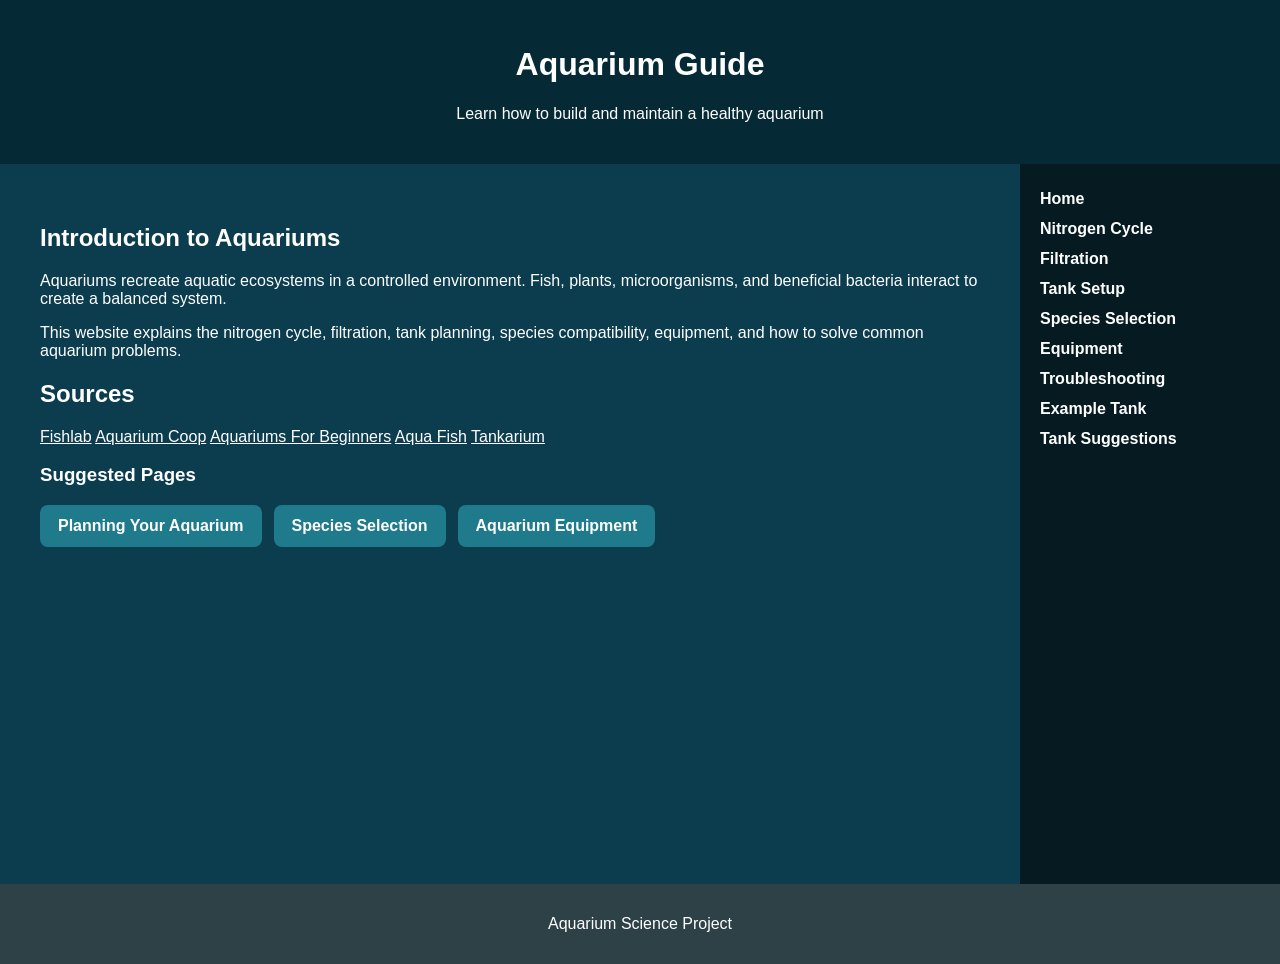
<file: index.html>
<!DOCTYPE html>
<html lang="en">
<head>
<meta charset="UTF-8">
<title>Aquarium Guide</title>
<link rel="stylesheet" href="style.css">
</head>

<body>

<header>
<h1>Aquarium Guide</h1>
<p>Learn how to build and maintain a healthy aquarium</p>
</header>

<div class="container">

<main>

<h2>Introduction to Aquariums</h2>

<p>
Aquariums recreate aquatic ecosystems in a controlled environment.
Fish, plants, microorganisms, and beneficial bacteria interact to
create a balanced system.
</p>

<p>
This website explains the nitrogen cycle, filtration,
tank planning, species compatibility, equipment,
and how to solve common aquarium problems.
</p>

<h2>Sources</h2>
  <div class="Link">
  <a href="https://fishlab.com/nitrogen-cycle/">Fishlab</a>
  <a href="https://www.aquariumcoop.com/blogs/aquarium/nitrogen-cycle">Aquarium Coop</a>
  <a href="https://aquariumsforbeginners.com/pages/aquarium-cycling-too">Aquariums For Beginners</a>
  <a href="https://en.aqua-fish.net/articles/aquarium-bacteria-discussion">Aqua Fish</a>
  <a href="https://www.tankarium.com/nitrogen-cycle/">Tankarium</a>
  </div>


<h3>Suggested Pages</h3>

<div class="suggested-pages">
<a href="tank-setup.html">Planning Your Aquarium</a>
<a href="species.html">Species Selection</a>
<a href="equipment.html">Aquarium Equipment</a>
</div>

</main>

<nav>
<a href="index.html">Home</a>
<a href="nitrogen-cycle.html">Nitrogen Cycle</a>
<a href="filtration.html">Filtration</a>
<a href="tank-setup.html">Tank Setup</a>
<a href="species.html">Species Selection</a>
<a href="equipment.html">Equipment</a>
<a href="problems.html">Troubleshooting</a>
<a href="example-tank.html">Example Tank</a>
<a href="tank-suggestions.html">Tank Suggestions</a>
</nav>

</div>

<footer>
<p>Aquarium Science Project</p>
</footer>

</body>
</html>
</file>
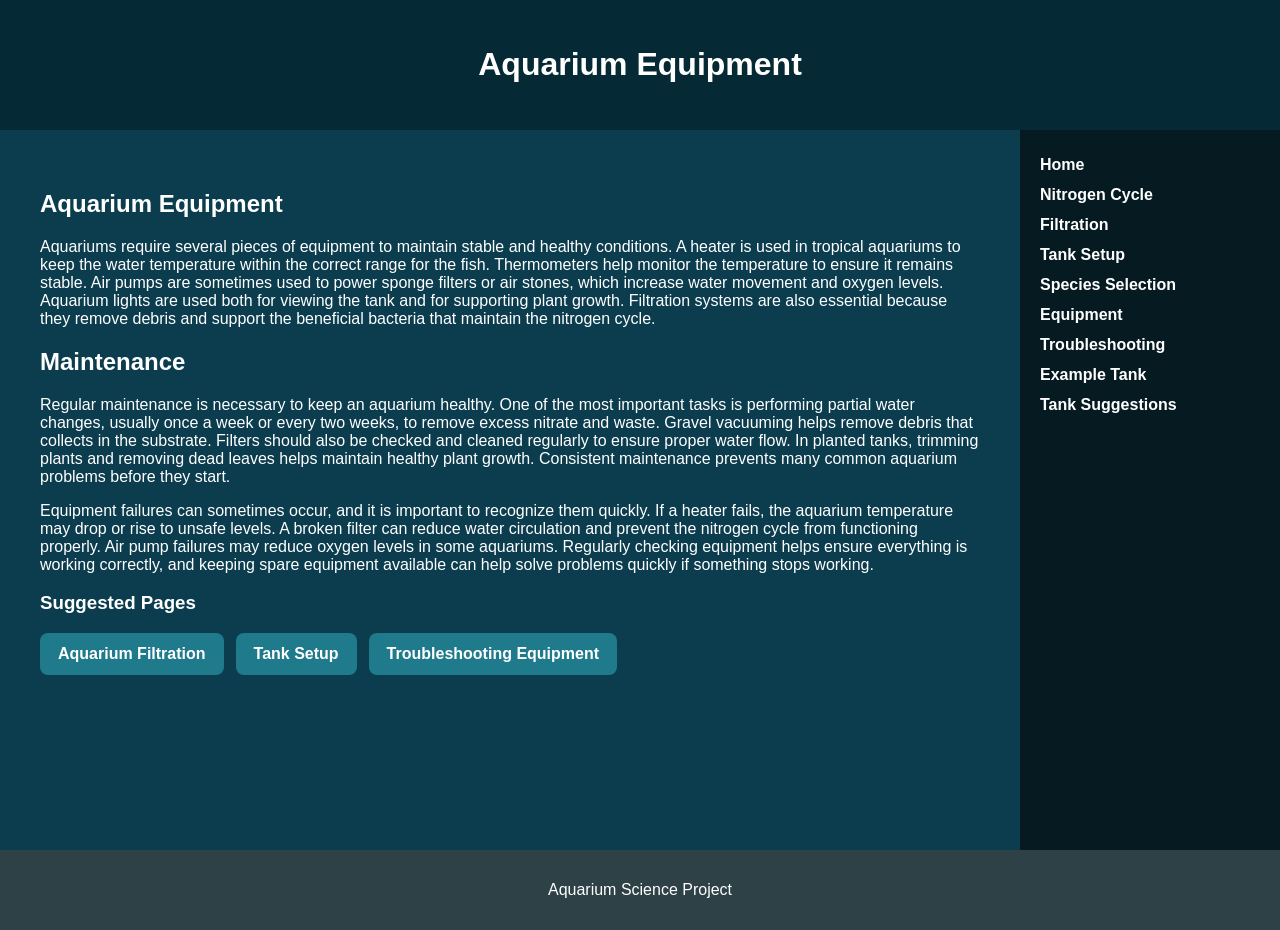
<file: equipment.html>
<!DOCTYPE html>
<html lang="en">
<head>
<meta charset="UTF-8">
<title>Aquarium Equipment</title>
<link rel="stylesheet" href="style.css">
</head>

<body>

<header>
<h1>Aquarium Equipment</h1>
</header>

<div class="container">

<main>

<h2>Aquarium Equipment</h2>

<p>Aquariums require several pieces of equipment to maintain stable and healthy conditions. A heater is used in tropical aquariums to keep the water temperature within the correct range for the fish. Thermometers help monitor the temperature to ensure it remains stable. Air pumps are sometimes used to power sponge filters or air stones, which increase water movement and oxygen levels. Aquarium lights are used both for viewing the tank and for supporting plant growth. Filtration systems are also essential because they remove debris and support the beneficial bacteria that maintain the nitrogen cycle.</p>

<h2>Maintenance</h2>

<p>Regular maintenance is necessary to keep an aquarium healthy. One of the most important tasks is performing partial water changes, usually once a week or every two weeks, to remove excess nitrate and waste. Gravel vacuuming helps remove debris that collects in the substrate. Filters should also be checked and cleaned regularly to ensure proper water flow. In planted tanks, trimming plants and removing dead leaves helps maintain healthy plant growth. Consistent maintenance prevents many common aquarium problems before they start.</p>
<p>Equipment failures can sometimes occur, and it is important to recognize them quickly. If a heater fails, the aquarium temperature may drop or rise to unsafe levels. A broken filter can reduce water circulation and prevent the nitrogen cycle from functioning properly. Air pump failures may reduce oxygen levels in some aquariums. Regularly checking equipment helps ensure everything is working correctly, and keeping spare equipment available can help solve problems quickly if something stops working.</p>

<h3>Suggested Pages</h3>

<div class="suggested-pages">
<a href="filtration.html">Aquarium Filtration</a>
<a href="tank-setup.html">Tank Setup</a>
<a href="problems.html">Troubleshooting Equipment</a>
</div>

</main>

<nav>
<a href="index.html">Home</a>
<a href="nitrogen-cycle.html">Nitrogen Cycle</a>
<a href="filtration.html">Filtration</a>
<a href="tank-setup.html">Tank Setup</a>
<a href="species.html">Species Selection</a>
<a href="equipment.html">Equipment</a>
<a href="problems.html">Troubleshooting</a>
<a href="example-tank.html">Example Tank</a>
<a href="tank-suggestions.html">Tank Suggestions</a>
</nav>

</div>

<footer>
<p>Aquarium Science Project</p>
</footer>

</body>
</html>
</file>
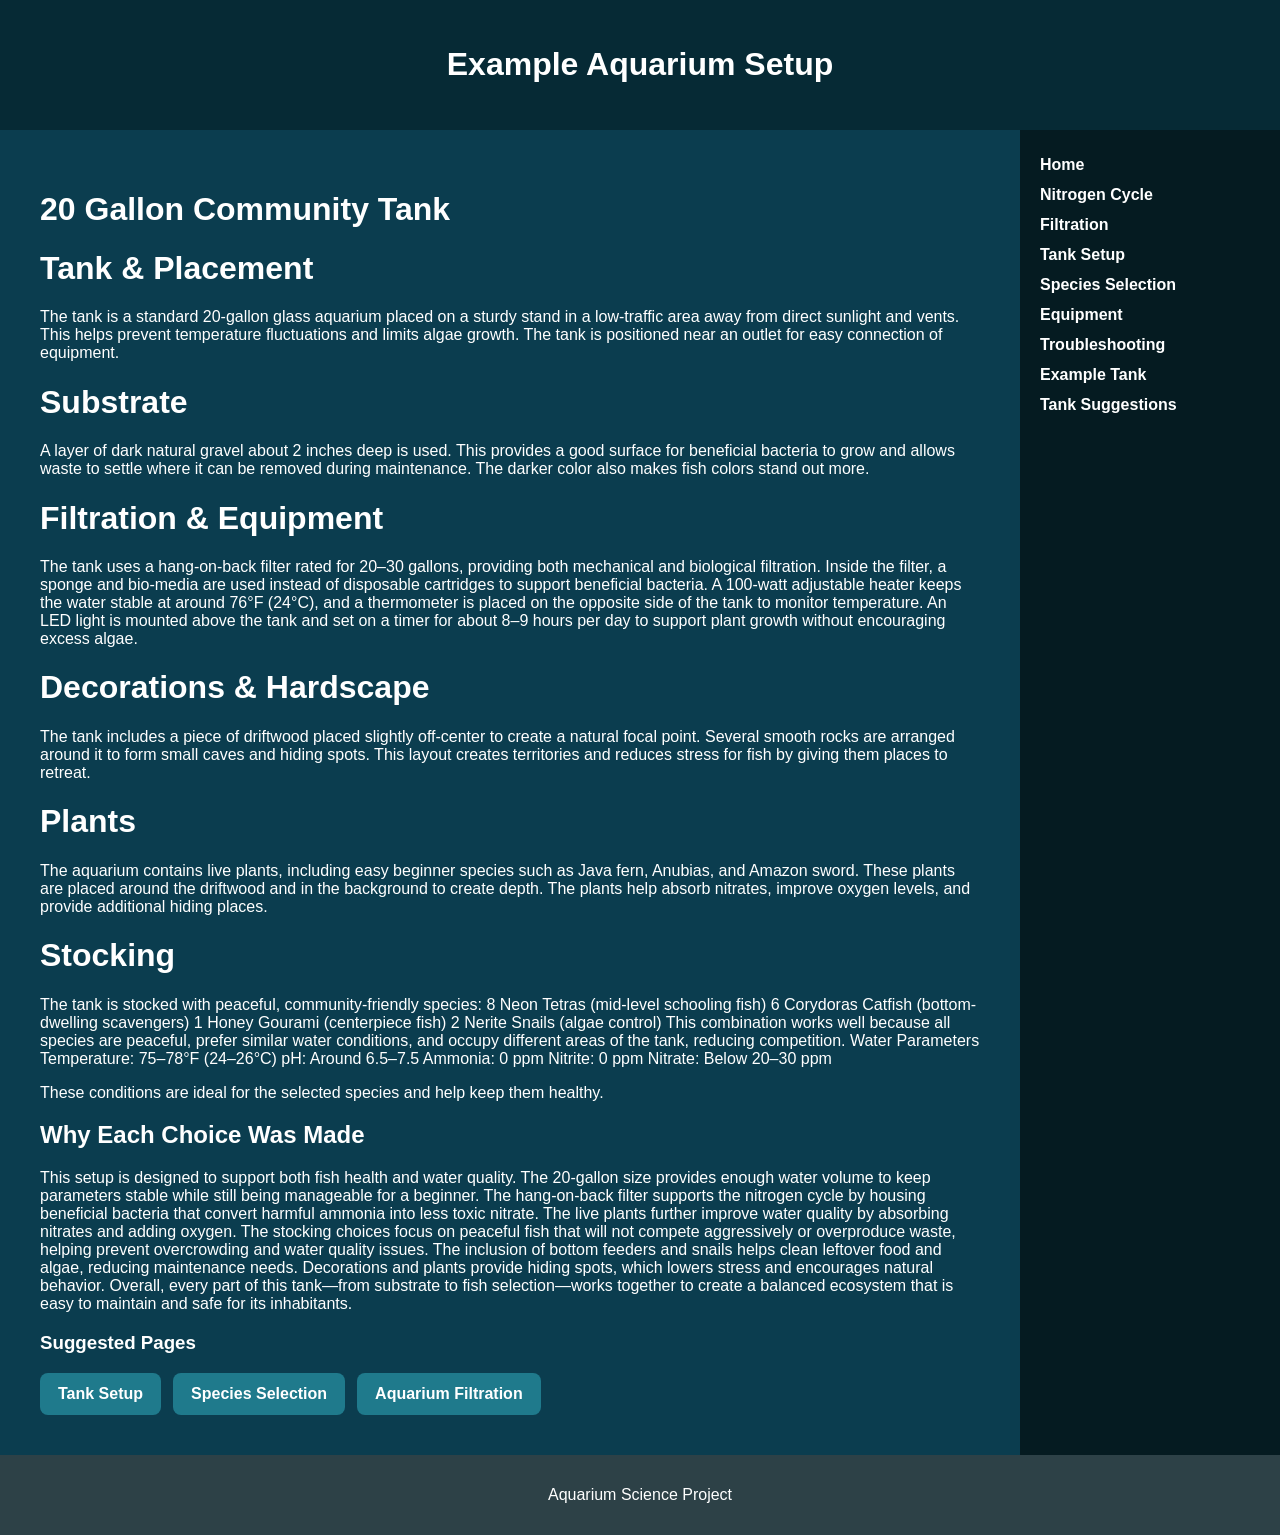
<file: example-tank.html>
<!DOCTYPE html>
<html lang="en">
<head>
<meta charset="UTF-8">
<title>Example Tank</title>
<link rel="stylesheet" href="style.css">
</head>

<body>

<header>
<h1>Example Aquarium Setup</h1>
</header>

<div class="container">

<main>

<h1>20 Gallon Community Tank</h1>

<h1>Tank & Placement</h1>
<p>The tank is a standard 20-gallon glass aquarium placed on a sturdy stand in a low-traffic area away from direct sunlight and vents. This helps prevent temperature fluctuations and limits algae growth. The tank is positioned near an outlet for easy connection of equipment.</p>

<h1>Substrate</h1>
<p>A layer of dark natural gravel about 2 inches deep is used. This provides a good surface for beneficial bacteria to grow and allows waste to settle where it can be removed during maintenance. The darker color also makes fish colors stand out more.</p>

<h1>Filtration & Equipment</h1>
<p>The tank uses a hang-on-back filter rated for 20–30 gallons, providing both mechanical and biological filtration. Inside the filter, a sponge and bio-media are used instead of disposable cartridges to support beneficial bacteria. A 100-watt adjustable heater keeps the water stable at around 76°F (24°C), and a thermometer is placed on the opposite side of the tank to monitor temperature. An LED light is mounted above the tank and set on a timer for about 8–9 hours per day to support plant growth without encouraging excess algae.</p>

<h1>Decorations & Hardscape</h1>
<p>The tank includes a piece of driftwood placed slightly off-center to create a natural focal point. Several smooth rocks are arranged around it to form small caves and hiding spots. This layout creates territories and reduces stress for fish by giving them places to retreat.</p>

<h1>Plants</h1>
<p>The aquarium contains live plants, including easy beginner species such as Java fern, Anubias, and Amazon sword. These plants are placed around the driftwood and in the background to create depth. The plants help absorb nitrates, improve oxygen levels, and provide additional hiding places.</p>

<h1>Stocking</h1>
<p>The tank is stocked with peaceful, community-friendly species:

8 Neon Tetras (mid-level schooling fish)

6 Corydoras Catfish (bottom-dwelling scavengers)

1 Honey Gourami (centerpiece fish)

2 Nerite Snails (algae control)

This combination works well because all species are peaceful, prefer similar water conditions, and occupy different areas of the tank, reducing competition.

Water Parameters

Temperature: 75–78°F (24–26°C)

pH: Around 6.5–7.5

Ammonia: 0 ppm

Nitrite: 0 ppm

Nitrate: Below 20–30 ppm</p>

<p>These conditions are ideal for the selected species and help keep them healthy.</p>

<h2>Why Each Choice Was Made</h2>

<p>This setup is designed to support both fish health and water quality. The 20-gallon size provides enough water volume to keep parameters stable while still being manageable for a beginner. The hang-on-back filter supports the nitrogen cycle by housing beneficial bacteria that convert harmful ammonia into less toxic nitrate. The live plants further improve water quality by absorbing nitrates and adding oxygen.

The stocking choices focus on peaceful fish that will not compete aggressively or overproduce waste, helping prevent overcrowding and water quality issues. The inclusion of bottom feeders and snails helps clean leftover food and algae, reducing maintenance needs. Decorations and plants provide hiding spots, which lowers stress and encourages natural behavior.

Overall, every part of this tank—from substrate to fish selection—works together to create a balanced ecosystem that is easy to maintain and safe for its inhabitants.</p>

<h3>Suggested Pages</h3>

<div class="suggested-pages">
<a href="tank-setup.html">Tank Setup</a>
<a href="species.html">Species Selection</a>
<a href="filtration.html">Aquarium Filtration</a>
</div>

</main>

<nav>
<a href="index.html">Home</a>
<a href="nitrogen-cycle.html">Nitrogen Cycle</a>
<a href="filtration.html">Filtration</a>
<a href="tank-setup.html">Tank Setup</a>
<a href="species.html">Species Selection</a>
<a href="equipment.html">Equipment</a>
<a href="problems.html">Troubleshooting</a>
<a href="example-tank.html">Example Tank</a>
<a href="tank-suggestions.html">Tank Suggestions</a>
</nav>

</div>

<footer>
<p>Aquarium Science Project</p>
</footer>

</body>
</html>
</file>
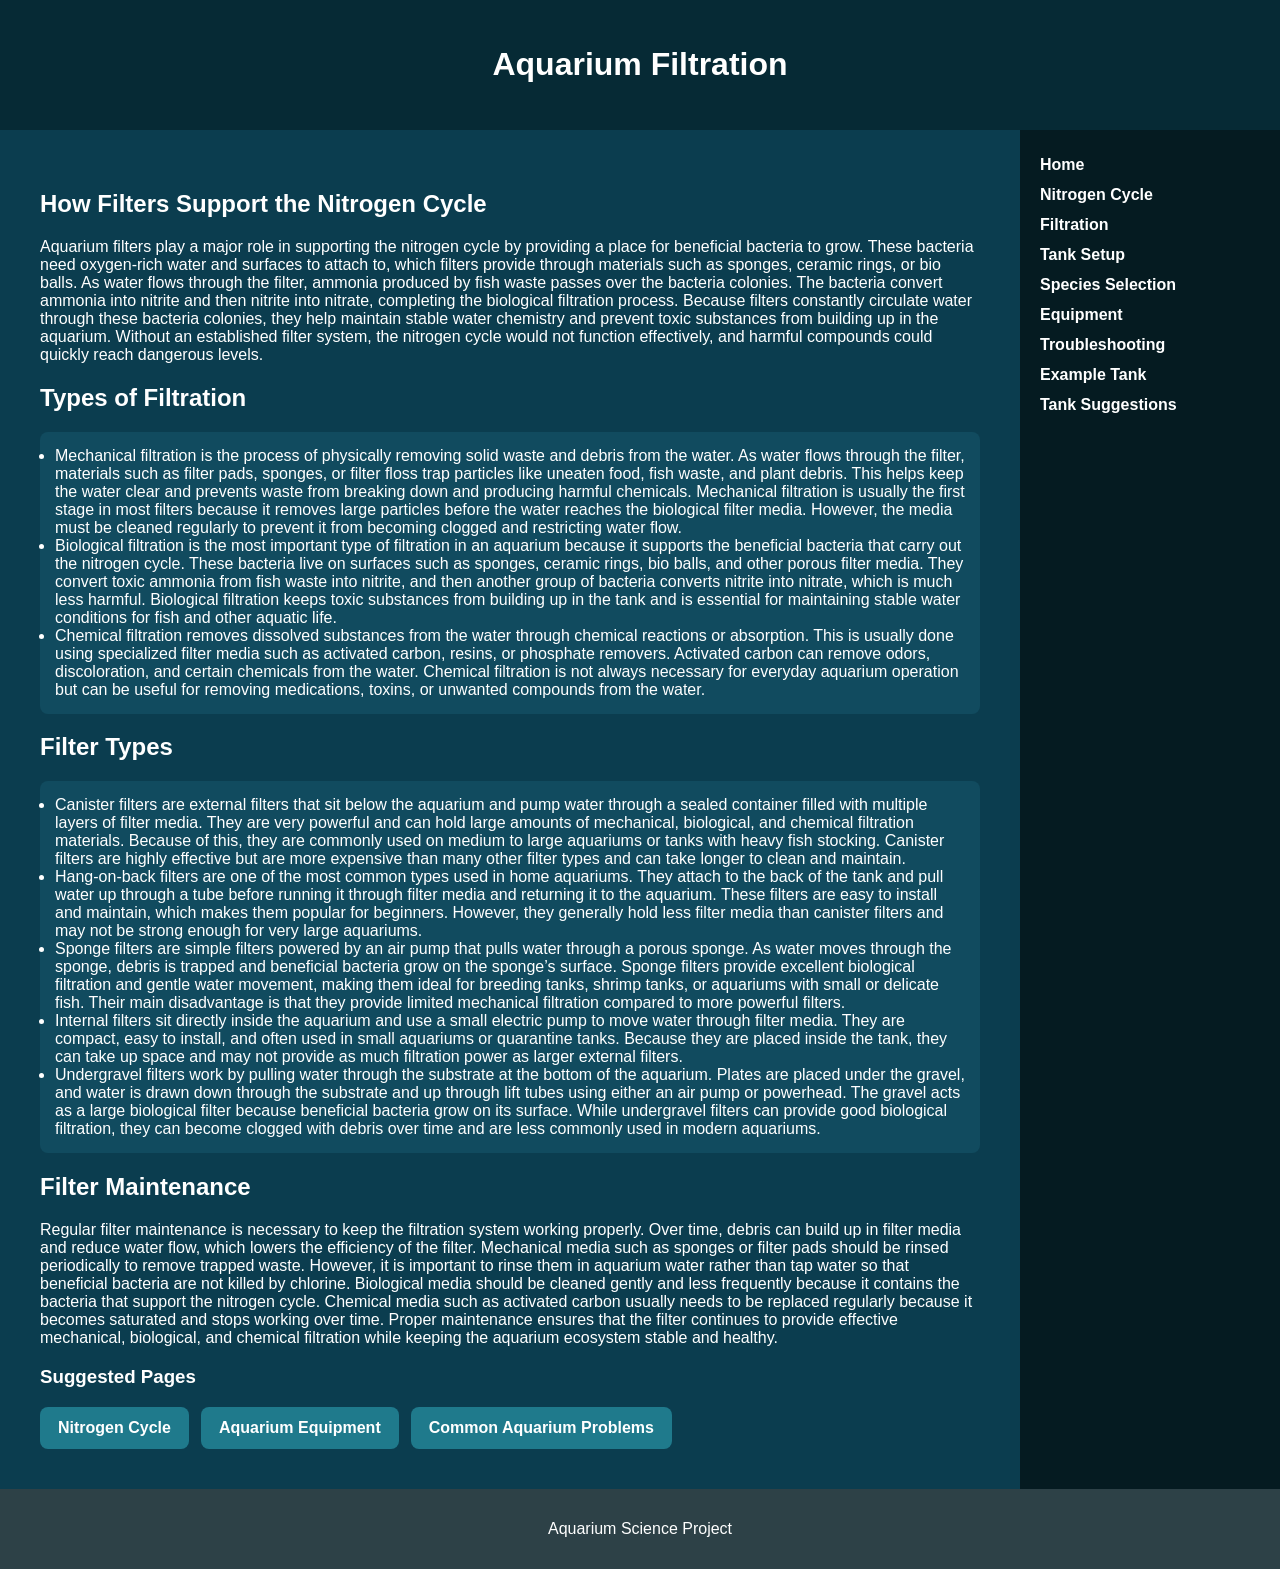
<file: filtration.html>
<!DOCTYPE html>
<html lang="en">
<head>
<meta charset="UTF-8">
<title>Aquarium Filtration</title>
<link rel="stylesheet" href="style.css">
</head>

<body>

<header>
<h1>Aquarium Filtration</h1>
</header>

<div class="container">

<main>

<h2>How Filters Support the Nitrogen Cycle</h2>

<p>Aquarium filters play a major role in supporting the nitrogen cycle by providing a place for beneficial bacteria to grow. These bacteria need oxygen-rich water and surfaces to attach to, which filters provide through materials such as sponges, ceramic rings, or bio balls. As water flows through the filter, ammonia produced by fish waste passes over the bacteria colonies. The bacteria convert ammonia into nitrite and then nitrite into nitrate, completing the biological filtration process. Because filters constantly circulate water through these bacteria colonies, they help maintain stable water chemistry and prevent toxic substances from building up in the aquarium. Without an established filter system, the nitrogen cycle would not function effectively, and harmful compounds could quickly reach dangerous levels.</p>

<h2>Types of Filtration</h2>

<ul>
<li>Mechanical filtration is the process of physically removing solid waste and debris from the water. As water flows through the filter, materials such as filter pads, sponges, or filter floss trap particles like uneaten food, fish waste, and plant debris. This helps keep the water clear and prevents waste from breaking down and producing harmful chemicals. Mechanical filtration is usually the first stage in most filters because it removes large particles before the water reaches the biological filter media. However, the media must be cleaned regularly to prevent it from becoming clogged and restricting water flow.</li>
<li>Biological filtration is the most important type of filtration in an aquarium because it supports the beneficial bacteria that carry out the nitrogen cycle. These bacteria live on surfaces such as sponges, ceramic rings, bio balls, and other porous filter media. They convert toxic ammonia from fish waste into nitrite, and then another group of bacteria converts nitrite into nitrate, which is much less harmful. Biological filtration keeps toxic substances from building up in the tank and is essential for maintaining stable water conditions for fish and other aquatic life.</li>
<li>Chemical filtration removes dissolved substances from the water through chemical reactions or absorption. This is usually done using specialized filter media such as activated carbon, resins, or phosphate removers. Activated carbon can remove odors, discoloration, and certain chemicals from the water. Chemical filtration is not always necessary for everyday aquarium operation but can be useful for removing medications, toxins, or unwanted compounds from the water.</li>
</ul>

<h2>Filter Types</h2>

<ul>
<li>Canister filters are external filters that sit below the aquarium and pump water through a sealed container filled with multiple layers of filter media. They are very powerful and can hold large amounts of mechanical, biological, and chemical filtration materials. Because of this, they are commonly used on medium to large aquariums or tanks with heavy fish stocking. Canister filters are highly effective but are more expensive than many other filter types and can take longer to clean and maintain.</li>
<li>Hang-on-back filters are one of the most common types used in home aquariums. They attach to the back of the tank and pull water up through a tube before running it through filter media and returning it to the aquarium. These filters are easy to install and maintain, which makes them popular for beginners. However, they generally hold less filter media than canister filters and may not be strong enough for very large aquariums.</li>
<li>Sponge filters are simple filters powered by an air pump that pulls water through a porous sponge. As water moves through the sponge, debris is trapped and beneficial bacteria grow on the sponge’s surface. Sponge filters provide excellent biological filtration and gentle water movement, making them ideal for breeding tanks, shrimp tanks, or aquariums with small or delicate fish. Their main disadvantage is that they provide limited mechanical filtration compared to more powerful filters.</li>
<li>Internal filters sit directly inside the aquarium and use a small electric pump to move water through filter media. They are compact, easy to install, and often used in small aquariums or quarantine tanks. Because they are placed inside the tank, they can take up space and may not provide as much filtration power as larger external filters.</li>
<li>Undergravel filters work by pulling water through the substrate at the bottom of the aquarium. Plates are placed under the gravel, and water is drawn down through the substrate and up through lift tubes using either an air pump or powerhead. The gravel acts as a large biological filter because beneficial bacteria grow on its surface. While undergravel filters can provide good biological filtration, they can become clogged with debris over time and are less commonly used in modern aquariums.</li>
</ul>

<h2>Filter Maintenance</h2>

<p>
Regular filter maintenance is necessary to keep the filtration system working properly. Over time, debris can build up in filter media and reduce water flow, which lowers the efficiency of the filter. Mechanical media such as sponges or filter pads should be rinsed periodically to remove trapped waste. However, it is important to rinse them in aquarium water rather than tap water so that beneficial bacteria are not killed by chlorine. Biological media should be cleaned gently and less frequently because it contains the bacteria that support the nitrogen cycle. Chemical media such as activated carbon usually needs to be replaced regularly because it becomes saturated and stops working over time. Proper maintenance ensures that the filter continues to provide effective mechanical, biological, and chemical filtration while keeping the aquarium ecosystem stable and healthy.
</p>

<h3>Suggested Pages</h3>

<div class="suggested-pages">
<a href="nitrogen-cycle.html">Nitrogen Cycle</a>
<a href="equipment.html">Aquarium Equipment</a>
<a href="problems.html">Common Aquarium Problems</a>
</div>

</main>

<nav>
<a href="index.html">Home</a>
<a href="nitrogen-cycle.html">Nitrogen Cycle</a>
<a href="filtration.html">Filtration</a>
<a href="tank-setup.html">Tank Setup</a>
<a href="species.html">Species Selection</a>
<a href="equipment.html">Equipment</a>
<a href="problems.html">Troubleshooting</a>
<a href="example-tank.html">Example Tank</a>
<a href="tank-suggestions.html">Tank Suggestions</a>
</nav>

</div>

<footer>
<p>Aquarium Science Project</p>
</footer>

</body>
</html>
</file>
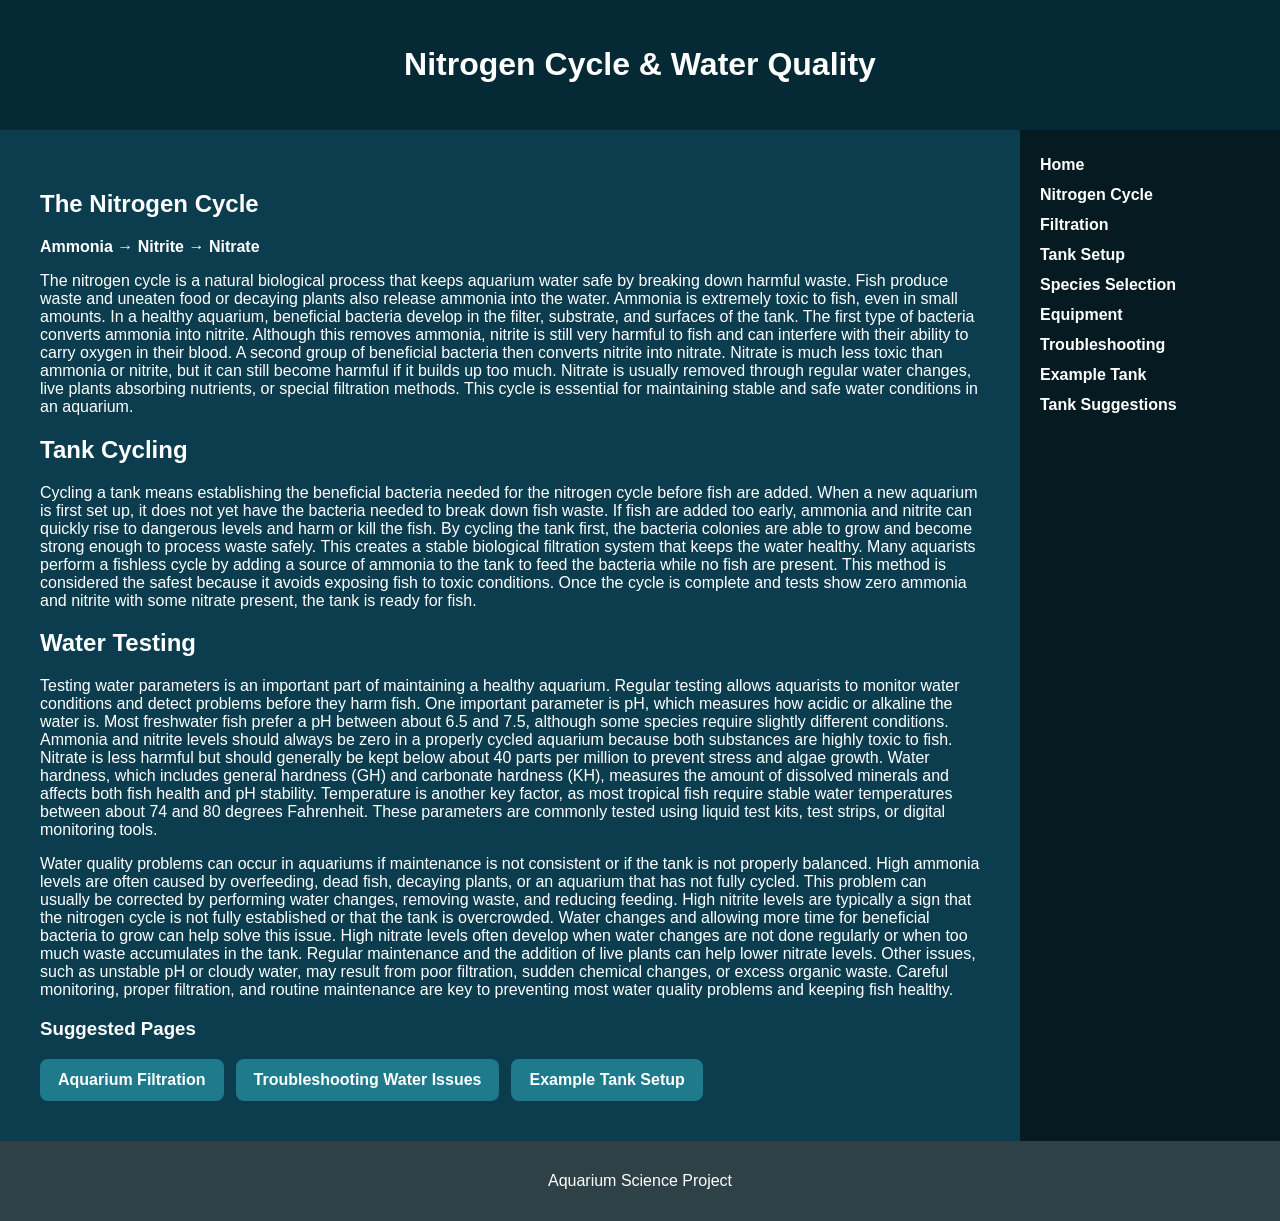
<file: nitrogen-cycle.html>
<!DOCTYPE html>
<html lang="en">
<head>
<meta charset="UTF-8">
<title>Nitrogen Cycle</title>
<link rel="stylesheet" href="style.css">
</head>

<body>

<header>
<h1>Nitrogen Cycle & Water Quality</h1>
</header>

<div class="container">

<main>

<h2>The Nitrogen Cycle</h2>

<p><strong>Ammonia → Nitrite → Nitrate</strong></p>

<p>
The nitrogen cycle is a natural biological process that keeps aquarium water safe by breaking down harmful waste. Fish produce waste and uneaten food or decaying plants also release ammonia into the water. Ammonia is extremely toxic to fish, even in small amounts. In a healthy aquarium, beneficial bacteria develop in the filter, substrate, and surfaces of the tank. The first type of bacteria converts ammonia into nitrite. Although this removes ammonia, nitrite is still very harmful to fish and can interfere with their ability to carry oxygen in their blood. A second group of beneficial bacteria then converts nitrite into nitrate. Nitrate is much less toxic than ammonia or nitrite, but it can still become harmful if it builds up too much. Nitrate is usually removed through regular water changes, live plants absorbing nutrients, or special filtration methods. This cycle is essential for maintaining stable and safe water conditions in an aquarium.
</p>

<h2>Tank Cycling</h2>

<p>
Cycling a tank means establishing the beneficial bacteria needed for the nitrogen cycle before fish are added. When a new aquarium is first set up, it does not yet have the bacteria needed to break down fish waste. If fish are added too early, ammonia and nitrite can quickly rise to dangerous levels and harm or kill the fish. By cycling the tank first, the bacteria colonies are able to grow and become strong enough to process waste safely. This creates a stable biological filtration system that keeps the water healthy. Many aquarists perform a fishless cycle by adding a source of ammonia to the tank to feed the bacteria while no fish are present. This method is considered the safest because it avoids exposing fish to toxic conditions. Once the cycle is complete and tests show zero ammonia and nitrite with some nitrate present, the tank is ready for fish.
</p>

<h2>Water Testing</h2>

<p>Testing water parameters is an important part of maintaining a healthy aquarium. Regular testing allows aquarists to monitor water conditions and detect problems before they harm fish. One important parameter is pH, which measures how acidic or alkaline the water is. Most freshwater fish prefer a pH between about 6.5 and 7.5, although some species require slightly different conditions. Ammonia and nitrite levels should always be zero in a properly cycled aquarium because both substances are highly toxic to fish. Nitrate is less harmful but should generally be kept below about 40 parts per million to prevent stress and algae growth. Water hardness, which includes general hardness (GH) and carbonate hardness (KH), measures the amount of dissolved minerals and affects both fish health and pH stability. Temperature is another key factor, as most tropical fish require stable water temperatures between about 74 and 80 degrees Fahrenheit. These parameters are commonly tested using liquid test kits, test strips, or digital monitoring tools.</p>

<p>Water quality problems can occur in aquariums if maintenance is not consistent or if the tank is not properly balanced. High ammonia levels are often caused by overfeeding, dead fish, decaying plants, or an aquarium that has not fully cycled. This problem can usually be corrected by performing water changes, removing waste, and reducing feeding. High nitrite levels are typically a sign that the nitrogen cycle is not fully established or that the tank is overcrowded. Water changes and allowing more time for beneficial bacteria to grow can help solve this issue. High nitrate levels often develop when water changes are not done regularly or when too much waste accumulates in the tank. Regular maintenance and the addition of live plants can help lower nitrate levels. Other issues, such as unstable pH or cloudy water, may result from poor filtration, sudden chemical changes, or excess organic waste. Careful monitoring, proper filtration, and routine maintenance are key to preventing most water quality problems and keeping fish healthy.</p>
  
<h3>Suggested Pages</h3>

<div class="suggested-pages">
<a href="filtration.html">Aquarium Filtration</a>
<a href="problems.html">Troubleshooting Water Issues</a>
<a href="example-tank.html">Example Tank Setup</a>
</div>

</main>

<nav>
<a href="index.html">Home</a>
<a href="nitrogen-cycle.html">Nitrogen Cycle</a>
<a href="filtration.html">Filtration</a>
<a href="tank-setup.html">Tank Setup</a>
<a href="species.html">Species Selection</a>
<a href="equipment.html">Equipment</a>
<a href="problems.html">Troubleshooting</a>
<a href="example-tank.html">Example Tank</a>
<a href="tank-suggestions.html">Tank Suggestions</a>
</nav>

</div>

<footer>
<p>Aquarium Science Project</p>
</footer>

</body>
</html>
</file>
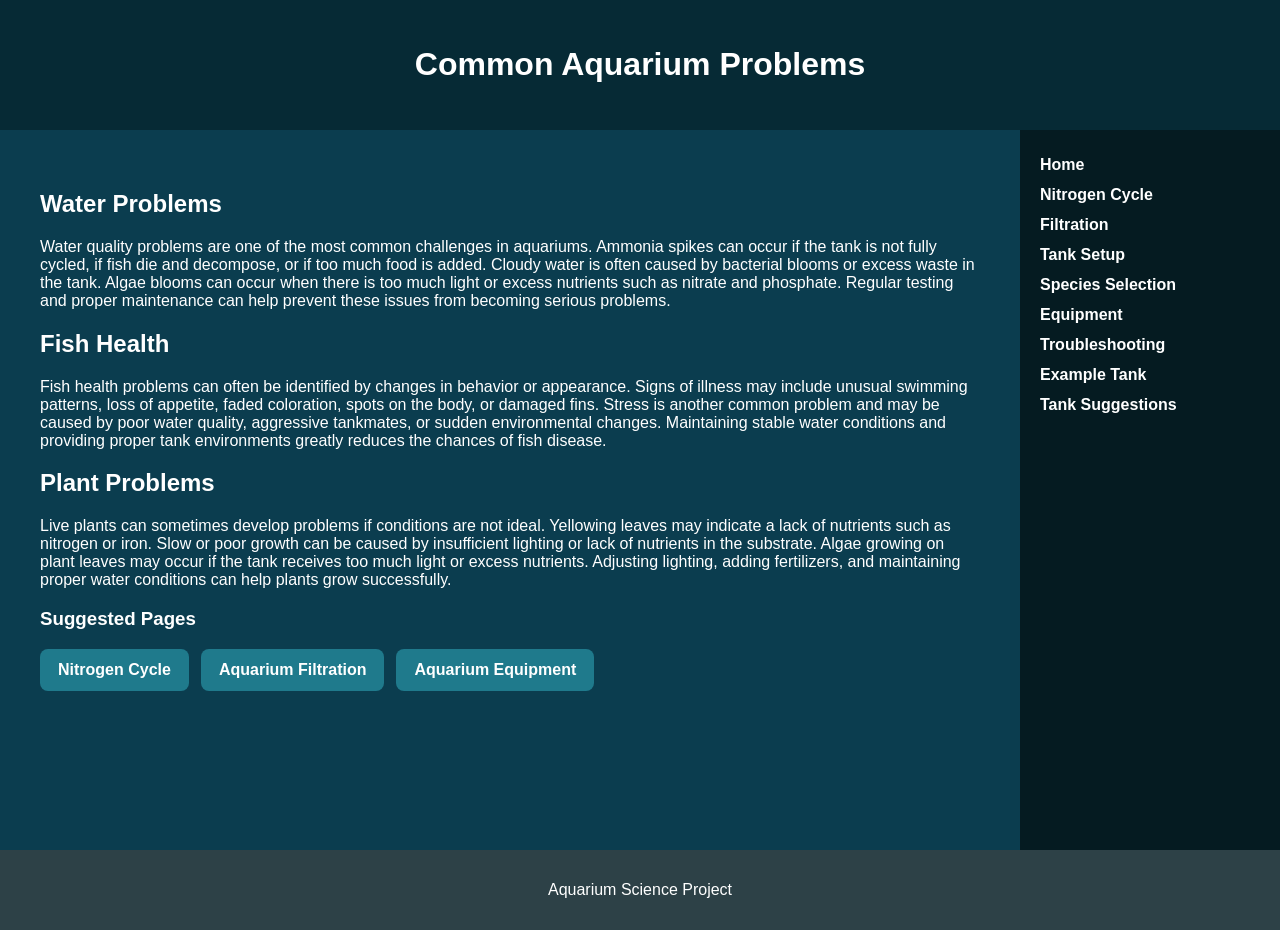
<file: problems.html>
<!DOCTYPE html>
<html lang="en">
<head>
<meta charset="UTF-8">
<title>Troubleshooting</title>
<link rel="stylesheet" href="style.css">
</head>

<body>

<header>
<h1>Common Aquarium Problems</h1>
</header>

<div class="container">

<main>

<h2>Water Problems</h2>

<p>Water quality problems are one of the most common challenges in aquariums. Ammonia spikes can occur if the tank is not fully cycled, if fish die and decompose, or if too much food is added. Cloudy water is often caused by bacterial blooms or excess waste in the tank. Algae blooms can occur when there is too much light or excess nutrients such as nitrate and phosphate. Regular testing and proper maintenance can help prevent these issues from becoming serious problems.</p>

<h2>Fish Health</h2>

<p>Fish health problems can often be identified by changes in behavior or appearance. Signs of illness may include unusual swimming patterns, loss of appetite, faded coloration, spots on the body, or damaged fins. Stress is another common problem and may be caused by poor water quality, aggressive tankmates, or sudden environmental changes. Maintaining stable water conditions and providing proper tank environments greatly reduces the chances of fish disease.</p>

<h2>Plant Problems</h2>

<p>Live plants can sometimes develop problems if conditions are not ideal. Yellowing leaves may indicate a lack of nutrients such as nitrogen or iron. Slow or poor growth can be caused by insufficient lighting or lack of nutrients in the substrate. Algae growing on plant leaves may occur if the tank receives too much light or excess nutrients. Adjusting lighting, adding fertilizers, and maintaining proper water conditions can help plants grow successfully.</p>

<h3>Suggested Pages</h3>

<div class="suggested-pages">
<a href="nitrogen-cycle.html">Nitrogen Cycle</a>
<a href="filtration.html">Aquarium Filtration</a>
<a href="equipment.html">Aquarium Equipment</a>
</div>

</main>

<nav>
<a href="index.html">Home</a>
<a href="nitrogen-cycle.html">Nitrogen Cycle</a>
<a href="filtration.html">Filtration</a>
<a href="tank-setup.html">Tank Setup</a>
<a href="species.html">Species Selection</a>
<a href="equipment.html">Equipment</a>
<a href="problems.html">Troubleshooting</a>
<a href="example-tank.html">Example Tank</a>
<a href="tank-suggestions.html">Tank Suggestions</a>
</nav>

</div>

<footer>
<p>Aquarium Science Project</p>
</footer>

</body>
</html>
</file>
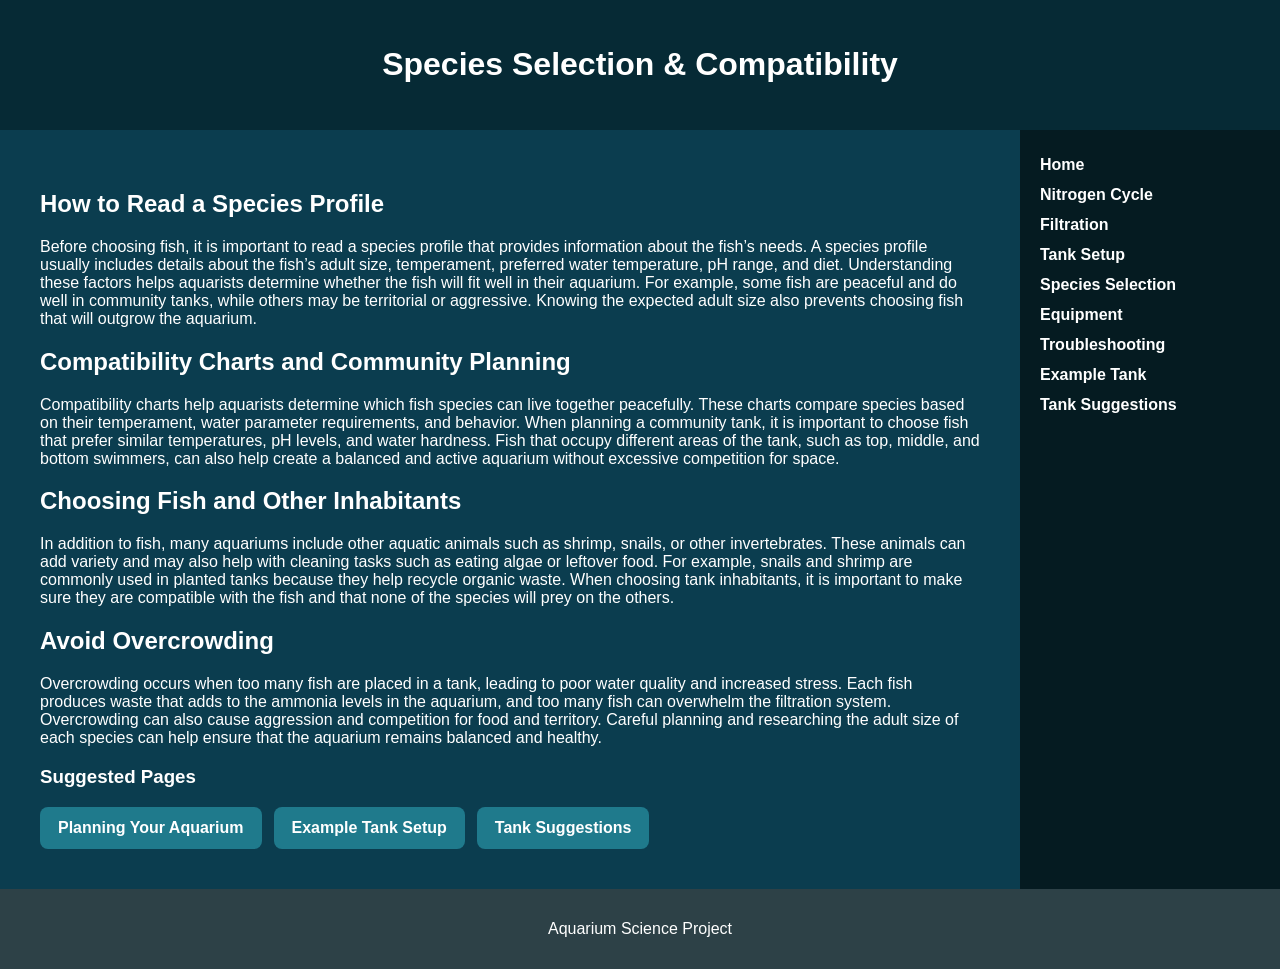
<file: species.html>
<!DOCTYPE html>
<html lang="en">
<head>
<meta charset="UTF-8">
<title>Species Selection</title>
<link rel="stylesheet" href="style.css">
</head>

<body>

<header>
<h1>Species Selection & Compatibility</h1>
</header>

<div class="container">

<main>

<h2>How to Read a Species Profile</h2>

<p>Before choosing fish, it is important to read a species profile that provides information about the fish’s needs. A species profile usually includes details about the fish’s adult size, temperament, preferred water temperature, pH range, and diet. Understanding these factors helps aquarists determine whether the fish will fit well in their aquarium. For example, some fish are peaceful and do well in community tanks, while others may be territorial or aggressive. Knowing the expected adult size also prevents choosing fish that will outgrow the aquarium.</p>

<h2>Compatibility Charts and Community Planning</h2>

<p>
Compatibility charts help aquarists determine which fish species can live together peacefully. These charts compare species based on their temperament, water parameter requirements, and behavior. When planning a community tank, it is important to choose fish that prefer similar temperatures, pH levels, and water hardness. Fish that occupy different areas of the tank, such as top, middle, and bottom swimmers, can also help create a balanced and active aquarium without excessive competition for space.
</p>

<h2>Choosing Fish and Other Inhabitants</h2>

<p>In addition to fish, many aquariums include other aquatic animals such as shrimp, snails, or other invertebrates. These animals can add variety and may also help with cleaning tasks such as eating algae or leftover food. For example, snails and shrimp are commonly used in planted tanks because they help recycle organic waste. When choosing tank inhabitants, it is important to make sure they are compatible with the fish and that none of the species will prey on the others.</p>

<h2>Avoid Overcrowding</h2>

<p>
Overcrowding occurs when too many fish are placed in a tank, leading to poor water quality and increased stress. Each fish produces waste that adds to the ammonia levels in the aquarium, and too many fish can overwhelm the filtration system. Overcrowding can also cause aggression and competition for food and territory. Careful planning and researching the adult size of each species can help ensure that the aquarium remains balanced and healthy.
</p>

<h3>Suggested Pages</h3>

<div class="suggested-pages">
<a href="tank-setup.html">Planning Your Aquarium</a>
<a href="example-tank.html">Example Tank Setup</a>
<a href="tank-suggestions.html">Tank Suggestions</a>
</div>

</main>

<nav>
<a href="index.html">Home</a>
<a href="nitrogen-cycle.html">Nitrogen Cycle</a>
<a href="filtration.html">Filtration</a>
<a href="tank-setup.html">Tank Setup</a>
<a href="species.html">Species Selection</a>
<a href="equipment.html">Equipment</a>
<a href="problems.html">Troubleshooting</a>
<a href="example-tank.html">Example Tank</a>
<a href="tank-suggestions.html">Tank Suggestions</a>
</nav>

</div>

<footer>
<p>Aquarium Science Project</p>
</footer>

</body>
</html>
</file>
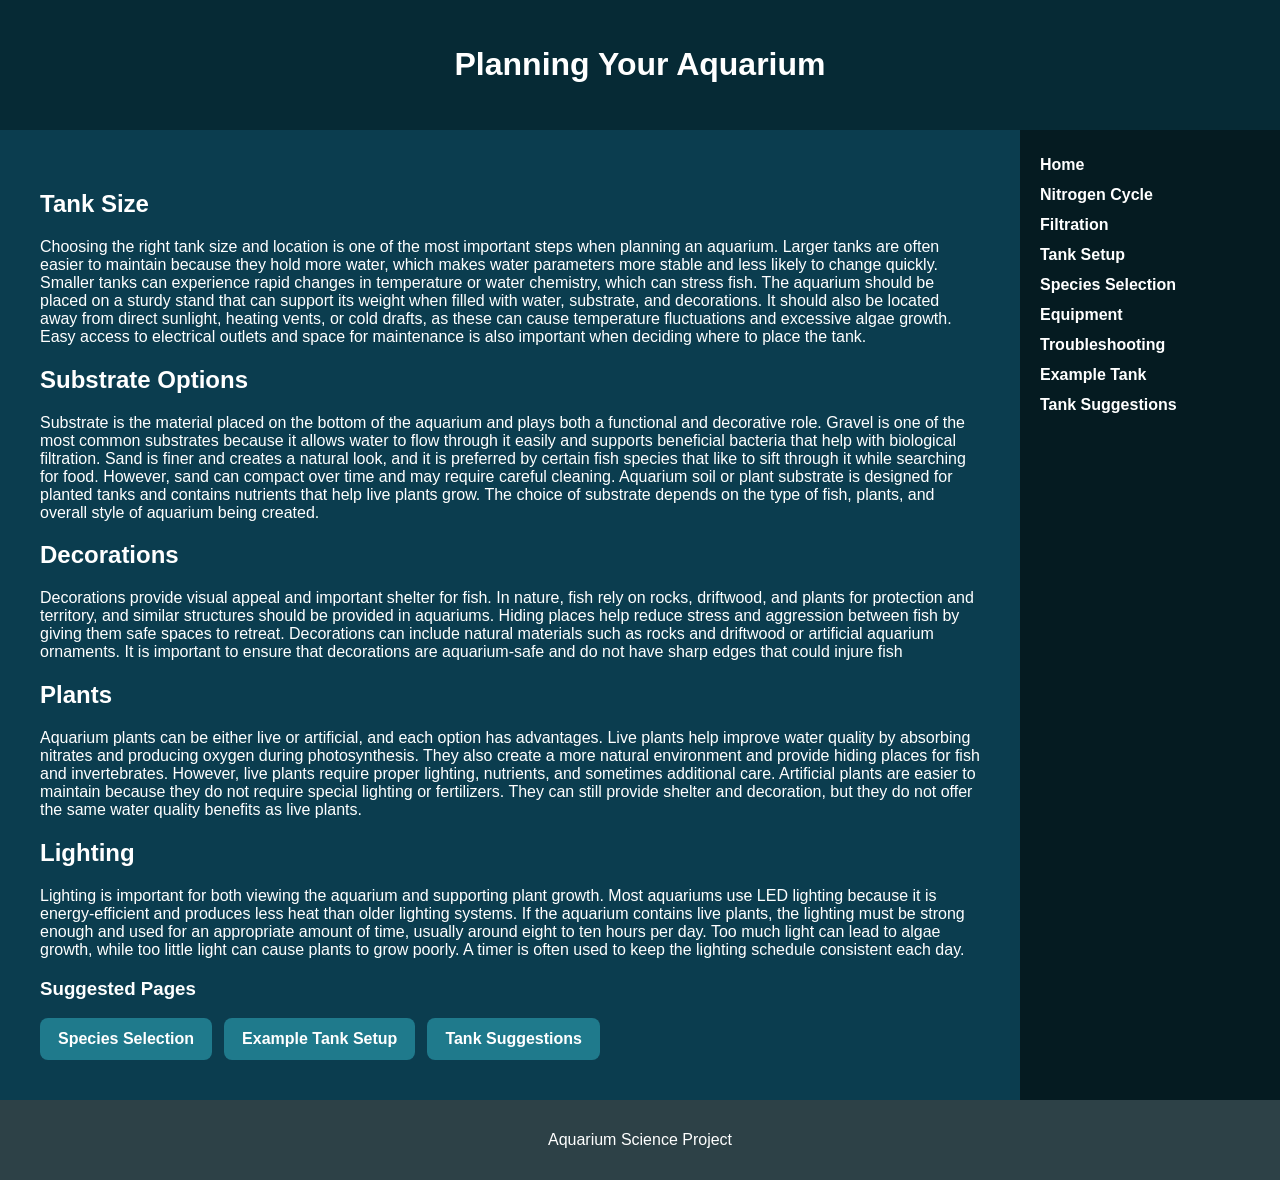
<file: tank-setup.html>
<!DOCTYPE html>
<html lang="en">
<head>
<meta charset="UTF-8">
<title>Tank Setup</title>
<link rel="stylesheet" href="style.css">
</head>

<body>

<header>
<h1>Planning Your Aquarium</h1>
</header>

<div class="container">

<main>

<h2>Tank Size</h2>

<p>
Choosing the right tank size and location is one of the most important steps when planning an aquarium. Larger tanks are often easier to maintain because they hold more water, which makes water parameters more stable and less likely to change quickly. Smaller tanks can experience rapid changes in temperature or water chemistry, which can stress fish. The aquarium should be placed on a sturdy stand that can support its weight when filled with water, substrate, and decorations. It should also be located away from direct sunlight, heating vents, or cold drafts, as these can cause temperature fluctuations and excessive algae growth. Easy access to electrical outlets and space for maintenance is also important when deciding where to place the tank.
</p>

<h2>Substrate Options</h2>

<p>Substrate is the material placed on the bottom of the aquarium and plays both a functional and decorative role. Gravel is one of the most common substrates because it allows water to flow through it easily and supports beneficial bacteria that help with biological filtration. Sand is finer and creates a natural look, and it is preferred by certain fish species that like to sift through it while searching for food. However, sand can compact over time and may require careful cleaning. Aquarium soil or plant substrate is designed for planted tanks and contains nutrients that help live plants grow. The choice of substrate depends on the type of fish, plants, and overall style of aquarium being created.</p>

<h2>Decorations</h2>

<p>
Decorations provide visual appeal and important shelter for fish. In nature, fish rely on rocks, driftwood, and plants for protection and territory, and similar structures should be provided in aquariums. Hiding places help reduce stress and aggression between fish by giving them safe spaces to retreat. Decorations can include natural materials such as rocks and driftwood or artificial aquarium ornaments. It is important to ensure that decorations are aquarium-safe and do not have sharp edges that could injure fish
</p>

<h2>Plants</h2>

<p>Aquarium plants can be either live or artificial, and each option has advantages. Live plants help improve water quality by absorbing nitrates and producing oxygen during photosynthesis. They also create a more natural environment and provide hiding places for fish and invertebrates. However, live plants require proper lighting, nutrients, and sometimes additional care. Artificial plants are easier to maintain because they do not require special lighting or fertilizers. They can still provide shelter and decoration, but they do not offer the same water quality benefits as live plants.</p>

<h2>Lighting</h2>

<p>Lighting is important for both viewing the aquarium and supporting plant growth. Most aquariums use LED lighting because it is energy-efficient and produces less heat than older lighting systems. If the aquarium contains live plants, the lighting must be strong enough and used for an appropriate amount of time, usually around eight to ten hours per day. Too much light can lead to algae growth, while too little light can cause plants to grow poorly. A timer is often used to keep the lighting schedule consistent each day.</p>

<h3>Suggested Pages</h3>

<div class="suggested-pages">
<a href="species.html">Species Selection</a>
<a href="example-tank.html">Example Tank Setup</a>
<a href="tank-suggestions.html">Tank Suggestions</a>
</div>

</main>

<nav>
<a href="index.html">Home</a>
<a href="nitrogen-cycle.html">Nitrogen Cycle</a>
<a href="filtration.html">Filtration</a>
<a href="tank-setup.html">Tank Setup</a>
<a href="species.html">Species Selection</a>
<a href="equipment.html">Equipment</a>
<a href="problems.html">Troubleshooting</a>
<a href="example-tank.html">Example Tank</a>
<a href="tank-suggestions.html">Tank Suggestions</a>
</nav>

</div>

<footer>
<p>Aquarium Science Project</p>
</footer>

</body>
</html>
</file>
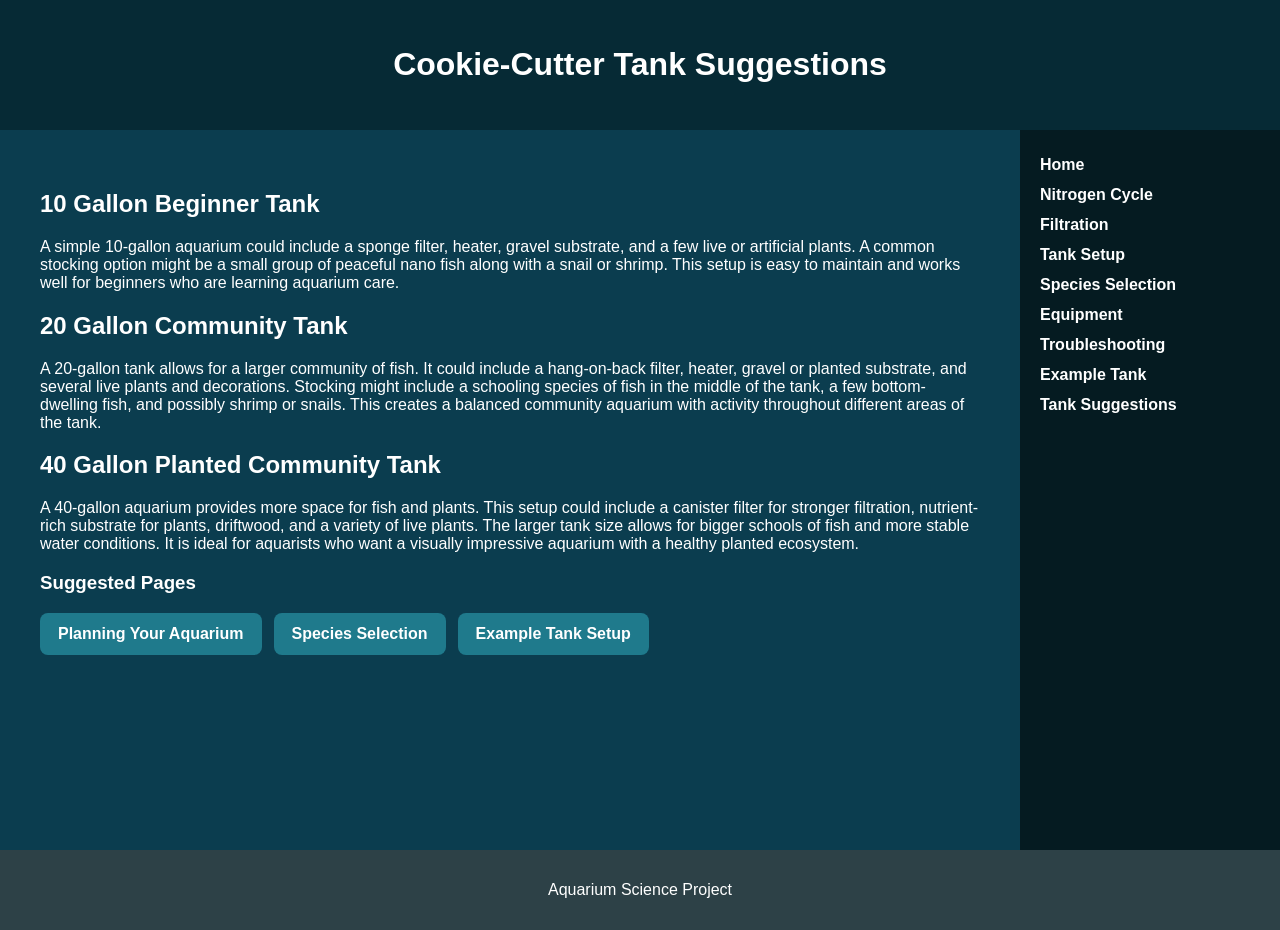
<file: tank-suggestions.html>
<!DOCTYPE html>
<html lang="en">
<head>
<meta charset="UTF-8">
<title>Tank Suggestions</title>
<link rel="stylesheet" href="style.css">
</head>

<body>

<header>
<h1>Cookie-Cutter Tank Suggestions</h1>
</header>

<div class="container">

<main>

<h2>10 Gallon Beginner Tank</h2>

<p>A simple 10-gallon aquarium could include a sponge filter, heater, gravel substrate, and a few live or artificial plants. A common stocking option might be a small group of peaceful nano fish along with a snail or shrimp. This setup is easy to maintain and works well for beginners who are learning aquarium care.</p>

<h2>20 Gallon Community Tank</h2>

<p>A 20-gallon tank allows for a larger community of fish. It could include a hang-on-back filter, heater, gravel or planted substrate, and several live plants and decorations. Stocking might include a schooling species of fish in the middle of the tank, a few bottom-dwelling fish, and possibly shrimp or snails. This creates a balanced community aquarium with activity throughout different areas of the tank.</p>

<h2>40 Gallon Planted Community Tank</h2>

<p>A 40-gallon aquarium provides more space for fish and plants. This setup could include a canister filter for stronger filtration, nutrient-rich substrate for plants, driftwood, and a variety of live plants. The larger tank size allows for bigger schools of fish and more stable water conditions. It is ideal for aquarists who want a visually impressive aquarium with a healthy planted ecosystem.</p>

<h3>Suggested Pages</h3>

<div class="suggested-pages">
<a href="tank-setup.html">Planning Your Aquarium</a>
<a href="species.html">Species Selection</a>
<a href="example-tank.html">Example Tank Setup</a>
</div>

</main>

<nav>
<a href="index.html">Home</a>
<a href="nitrogen-cycle.html">Nitrogen Cycle</a>
<a href="filtration.html">Filtration</a>
<a href="tank-setup.html">Tank Setup</a>
<a href="species.html">Species Selection</a>
<a href="equipment.html">Equipment</a>
<a href="problems.html">Troubleshooting</a>
<a href="example-tank.html">Example Tank</a>
<a href="tank-suggestions.html">Tank Suggestions</a>
</nav>

</div>

<footer>
<p>Aquarium Science Project</p>
</footer>

</body>
</html>
</file>
<file: style.css>
body{
font-family: Arial, sans-serif;
margin:0;
background:#0b3d4f;
color:white;
}

/* header */
header{
background:#062a35;
padding:25px;
text-align:center;
}

/* main layout */
.container{
display:flex;
flex-direction:row;
min-height:80vh;
}

/* content */
main{
flex:1;
padding:40px;
}

/* navigation sidebar */
nav{
width:220px;
background:#051b21;
padding:20px;
display:flex;
flex-direction:column;
align-items:flex-start;
}

/* nav links */
nav a{
color:white;
text-decoration:none;
font-weight:bold;
margin:6px 0;
}

nav a:hover{
text-decoration:underline;
}

/* footer */
footer{
background:#2d4147;
text-align:center;
padding:15px;
}

main ul{
background:#114b5f;
padding:15px;
border-radius:8px;
}

/* Suggested Pages Section */

.suggested-pages{
display:flex;
flex-wrap:wrap;
gap:12px;
margin-top:15px;
}

.suggested-pages a{
background:#1f7a8c;
padding:12px 18px;
border-radius:8px;
text-decoration:none;
color:white;
font-weight:bold;
transition:0.2s;
}

.suggested-pages a:hover{
background:#2aa9c0;
transform:scale(1.05);
}
/* Unvisited link */
a:link {
  color: white; /* Default is blue */
}

/* Visited link */
a:visited {
  color: white; /* Default is purple */
}

/* Mouse over link */
a:hover {
  color: white; /* Color when hovering */
  font-weight:bold;

  
}

/* Selected link */
a:active {
  color: white; /* Color when clicked */
}
</file>
